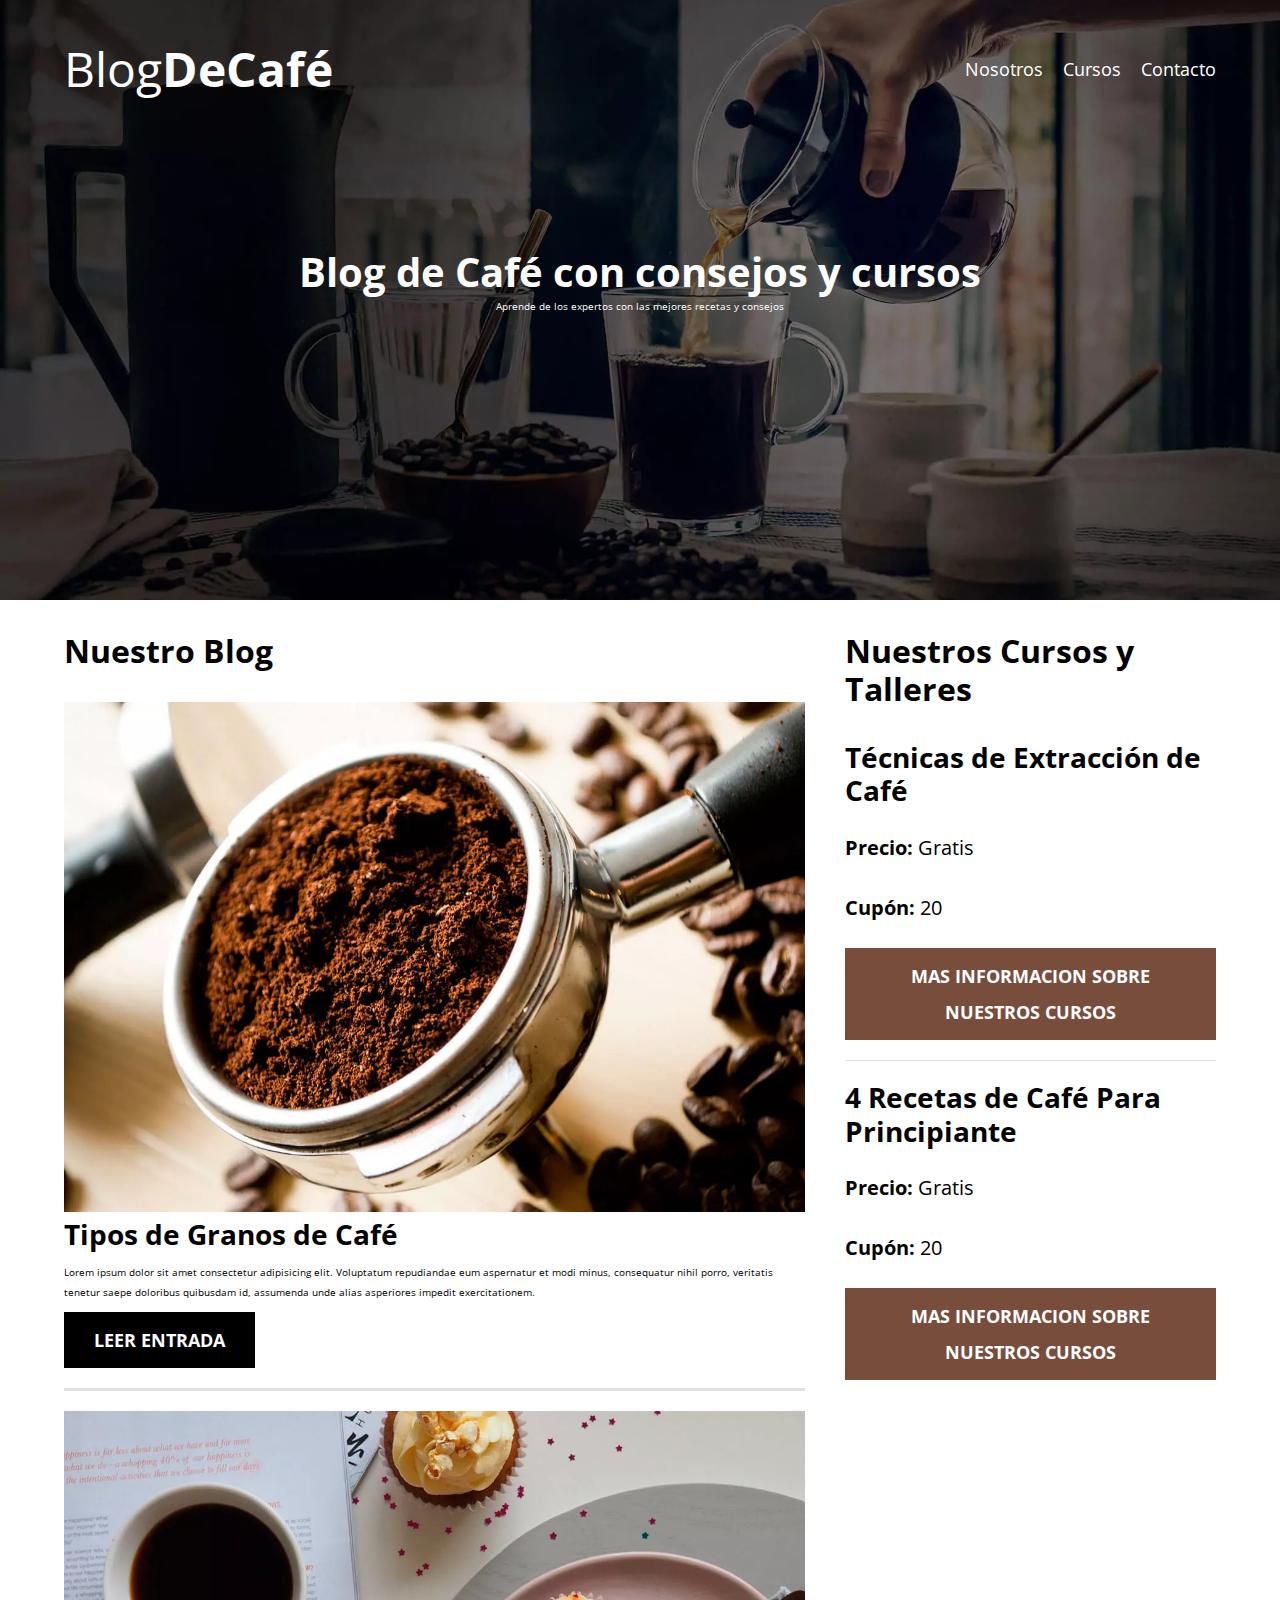
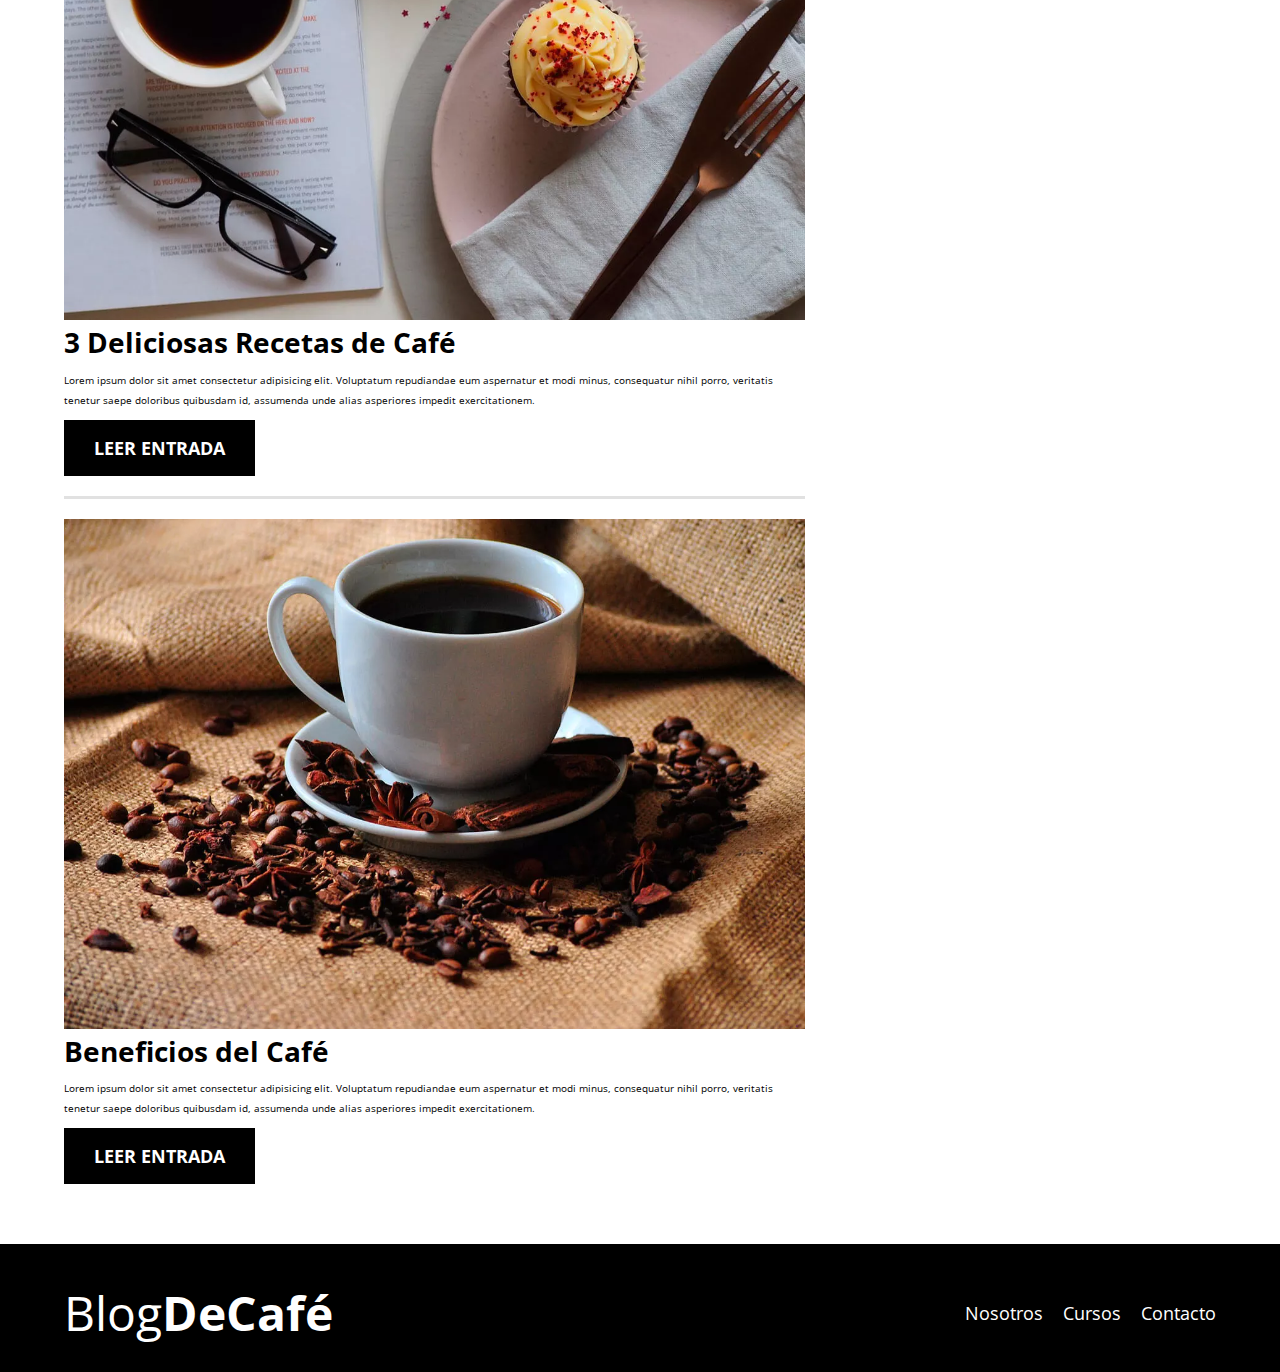
<file: index.html>
<!DOCTYPE html>
<html lang="en">
  <head>
    <meta charset="UTF-8" />
    <meta name="viewport" content="width=device-width, initial-scale=1.0" />
    <title>BlogDeCafé</title>
<meta name="description" content="Página Web de Blog de Café">

    <!-- Prefetch-->
    <link rel="prefetch" href="nosotros.html" as="document" />

    <!-- Preload -->
    <link rel="preload" href="css/normalize.css" as="style" />
    <link rel="stylesheet" href="css/normalize.css" />

    <link
      rel="preload"
      href="https://fonts.googleapis.com/css2?family=Open+Sans&family=PT+Sans&display=swap"
      crossorigin="crossorigin"
      as="font"
    />
    <link
      href="https://fonts.googleapis.com/css2?family=Open+Sans&family=PT+Sans&display=swap"
      rel="stylesheet"
    />

    <link rel="preload" href="css/style.css" as="style" />
    <link rel="stylesheet" href="css/style.css" />
</head>
  <body>
    <header class="header">
      <div class="contenedor">
        <div class="barra">
          <a class="logo" href="index.html">
            <h1 class="logo__nombre no-margin centrar-texto">
              Blog<span class="logo__bold">DeCafé</span>
            </h1>
          </a>

          <nav class="navegacion">
            <a href="nosotros.html" class="navegacion__enlace">Nosotros</a>
            <a href="cursos.html" class="navegacion__enlace">Cursos</a>
            <a href="contacto.html" class="navegacion__enlace">Contacto</a>
          </nav>
        </div>
      </div>

      <div class="header__texto">
        <h2 class="no-margin">Blog de Café con consejos y cursos</h2>
        <p class="no-margin">
          Aprende de los expertos con las mejores recetas y consejos
        </p>
      </div>
    </header>

    <div class="contenedor contenido-principal">
      <main class="blog">
        <h3>Nuestro Blog</h3>

        <article class="entrada">
          <div class="entrada__imagen">
            <picture>
              <source loading="lazy" srcset="img/blog1.webp" type="image/webp" />
              <img loading="lazy" src="img/blog1.jpg" alt="imagen blog" />
            </picture>

          </div>

          <div class="entrada__contenido">
            <h4 class="no-margin">Tipos de Granos de Café</h4>
            <p>
              Lorem ipsum dolor sit amet consectetur adipisicing elit.
              Voluptatum repudiandae eum aspernatur et modi minus, consequatur
              nihil porro, veritatis tenetur saepe doloribus quibusdam id,
              assumenda unde alias asperiores impedit exercitationem.
            </p>
            <a href="entrada.html" class="boton boton--primario"
              >Leer Entrada</a
            >
          </div>
        </article>
        <article class="entrada">
          <div class="entrada__imagen">
            <picture>
              <source loading="lazy" srcset="img/blog2.webp" type="image/webp" />
              <img loading="lazy" src="img/blog2.jpg" alt="imagen blog" />
           </picture>
          </div>

          <div class="entrada__contenido">
            <h4 class="no-margin">3 Deliciosas Recetas de Café</h4>
            <p>
              Lorem ipsum dolor sit amet consectetur adipisicing elit.
              Voluptatum repudiandae eum aspernatur et modi minus, consequatur
              nihil porro, veritatis tenetur saepe doloribus quibusdam id,
              assumenda unde alias asperiores impedit exercitationem.
            </p>
            <a href="entrada.html" class="boton boton--primario"
              >Leer Entrada</a
            >
          </div>
        </article>
        <article class="entrada">
          <div class="entrada__imagen">
            <picture>
              <source loading="lazy" srcset="img/blog3.webp" type="image/webp" />
              <img loading="lazy" src="img/blog3.jpg" alt="imagen blog" />
            </picture>
          </div>

          <div class="entrada__contenido">
            <h4 class="no-margin">Beneficios del Café</h4>
            <p>
              Lorem ipsum dolor sit amet consectetur adipisicing elit.
              Voluptatum repudiandae eum aspernatur et modi minus, consequatur
              nihil porro, veritatis tenetur saepe doloribus quibusdam id,
              assumenda unde alias asperiores impedit exercitationem.
            </p>
            <a href="entrada.html" class="boton boton--primario"
              >Leer Entrada</a
            >
          </div>
        </article>
      </main>
      <aside class="sidebar">
        <h3>Nuestros Cursos y Talleres</h3>

        <ul class="cursos no-padding">
          <li class="widget-curso">
            <h4 class="no-margin">Técnicas de Extracción de Café</h4>
            <p class="widget-curso__label">
              Precio:
              <span class="widget-curso__info">Gratis</span>
            </p>
            <p class="widget-curso__label">
              Cupón:
              <span class="widget-curso__info">20</span>
            </p>
            <a href="entrada.html" class="boton boton--secundario"
              >Mas Informacion sobre nuestros cursos</a
            >
          </li>

          <li class="widget-curso">
            <h4 class="no-margin">4 Recetas de Café Para Principiante</h4>
            <p class="widget-curso__label">
              Precio:
              <span class="widget-curso__info">Gratis</span>
            </p>
            <p class="widget-curso__label">
              Cupón:
              <span class="widget-curso__info">20</span>
            </p>
            <a href="entrada.html" class="boton boton--secundario"
              >Mas Informacion sobre nuestros cursos</a
            >
          </li>
        </ul>
      </aside>
    </div>

    <footer class="footer">
      <div class="contenedor">
        <div class="barra">
          <a class="logo" href="index.html">
            <h1 class="logo__nombre no-margin centrar-texto">
              Blog<span class="logo__bold">DeCafé</span>
            </h1>
          </a>

          <nav class="navegacion">
            <a href="nosotros.html" class="navegacion__enlace">Nosotros</a>
            <a href="cursos.html" class="navegacion__enlace">Cursos</a>
            <a href="contacto.html" class="navegacion__enlace">Contacto</a>
          </nav>
        </div>
      </div>
    </footer>

    <script src="js/modernizr.js"></script>
  </body>
</html>
</file>
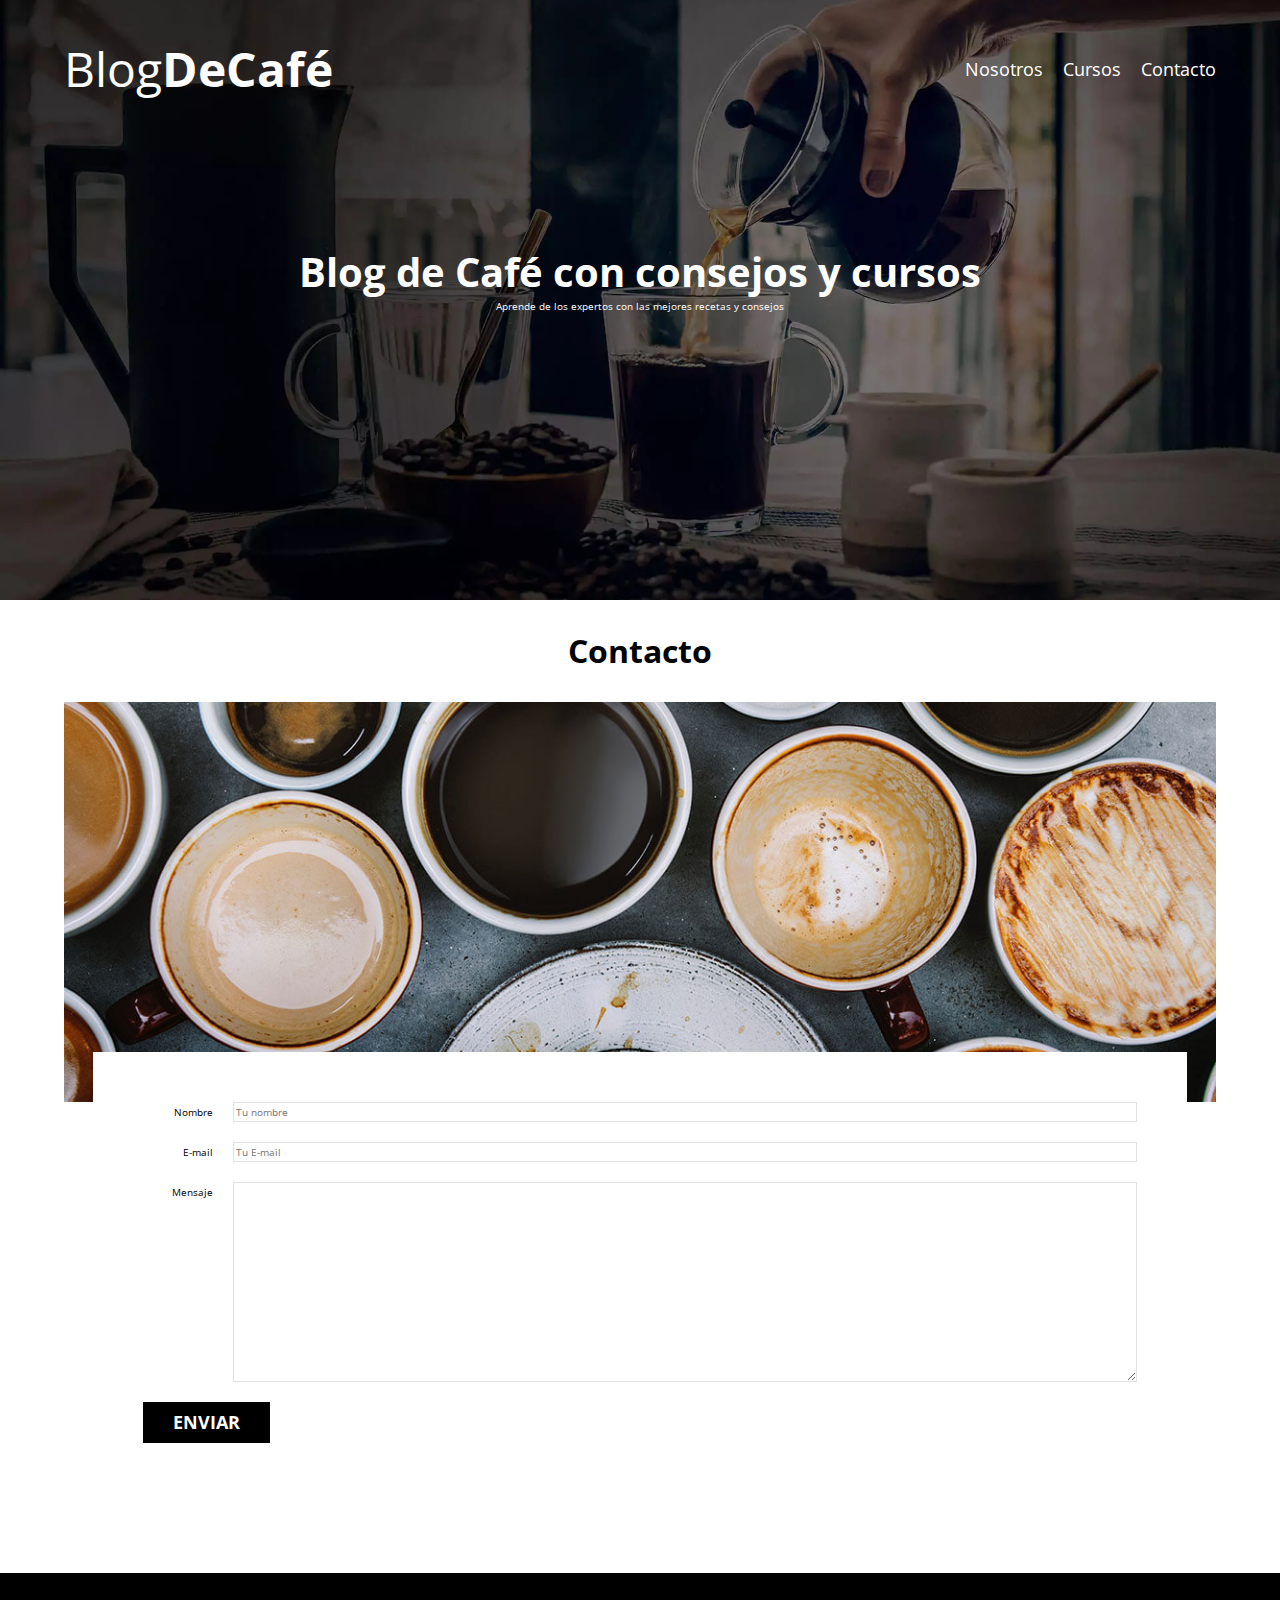
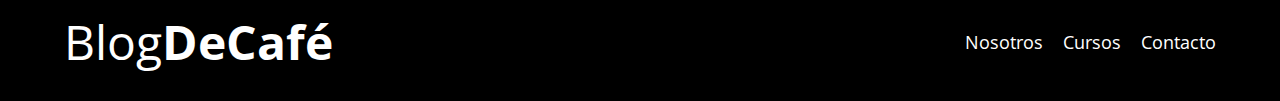
<file: contacto.html>
<!DOCTYPE html>
<html lang="en">
  <head>
    <meta charset="UTF-8" />
    <meta name="viewport" content="width=device-width, initial-scale=1.0" />
    <title>BlogDeCafé</title>
    <link rel="stylesheet" href="css/normalize.css" />
    <link
      href="https://fonts.googleapis.com/css2?family=Open+Sans&family=PT+Sans&display=swap"
      rel="stylesheet"
    />
    <link rel="stylesheet" href="css/style.css" />
  </head>
  <body>
    <header class="header">
      <div class="contenedor">
        <div class="barra">
          <a class="logo" href="index.html">
            <h1 class="logo__nombre no-margin centrar-texto">
              Blog<span class="logo__bold">DeCafé</span>
            </h1>
          </a>

          <nav class="navegacion">
            <a href="nosotros.html" class="navegacion__enlace">Nosotros</a>
            <a href="cursos.html" class="navegacion__enlace">Cursos</a>
            <a href="contacto.html" class="navegacion__enlace">Contacto</a>
          </nav>
        </div>
      </div>

      <div class="header__texto">
        <h2 class="no-margin">Blog de Café con consejos y cursos</h2>
        <p class="no-margin">
          Aprende de los expertos con las mejores recetas y consejos
        </p>
      </div>
    </header>

    <main class="contenedor">
      <h3 class="centrar-texto">Contacto</h3>
      <div class="contacto-bg"></div>

      <form class="formulario">
        <div class="campo">
          <label class="campo__label" for="nombre">Nombre</label>
          <input
            class="campo__field"
            type="text"
            placeholder="Tu nombre"
            id="nombre"
          />
        </div>

        <div class="campo">
          <label class="campo__label" for="email">E-mail</label>
          <input
            class="campo__field"
            type="email"
            placeholder="Tu E-mail"
            id="email"
          />
        </div>

        <div class="campo">
          <label class="campo__label" for="mensaje">Mensaje</label>
          <textarea class="campo__field campo__field--textarea" id="mensaje">
          </textarea>
        </div>

        <div class="campo">
          <input type="submit" value="Enviar" class="boton boton--primario" />
        </div>
      </form>
    </main>

    <footer class="footer">
      <div class="contenedor">
        <div class="barra">
          <a class="logo" href="index.html">
            <h1 class="logo__nombre no-margin centrar-texto">
              Blog<span class="logo__bold">DeCafé</span>
            </h1>
          </a>

          <nav class="navegacion">
            <a href="nosotros.html" class="navegacion__enlace">Nosotros</a>
            <a href="cursos.html" class="navegacion__enlace">Cursos</a>
            <a href="contacto.html" class="navegacion__enlace">Contacto</a>
          </nav>
        </div>
      </div>
    </footer>

    <script src="js/modernizr.js"></script>
  </body>
</html>
</file>
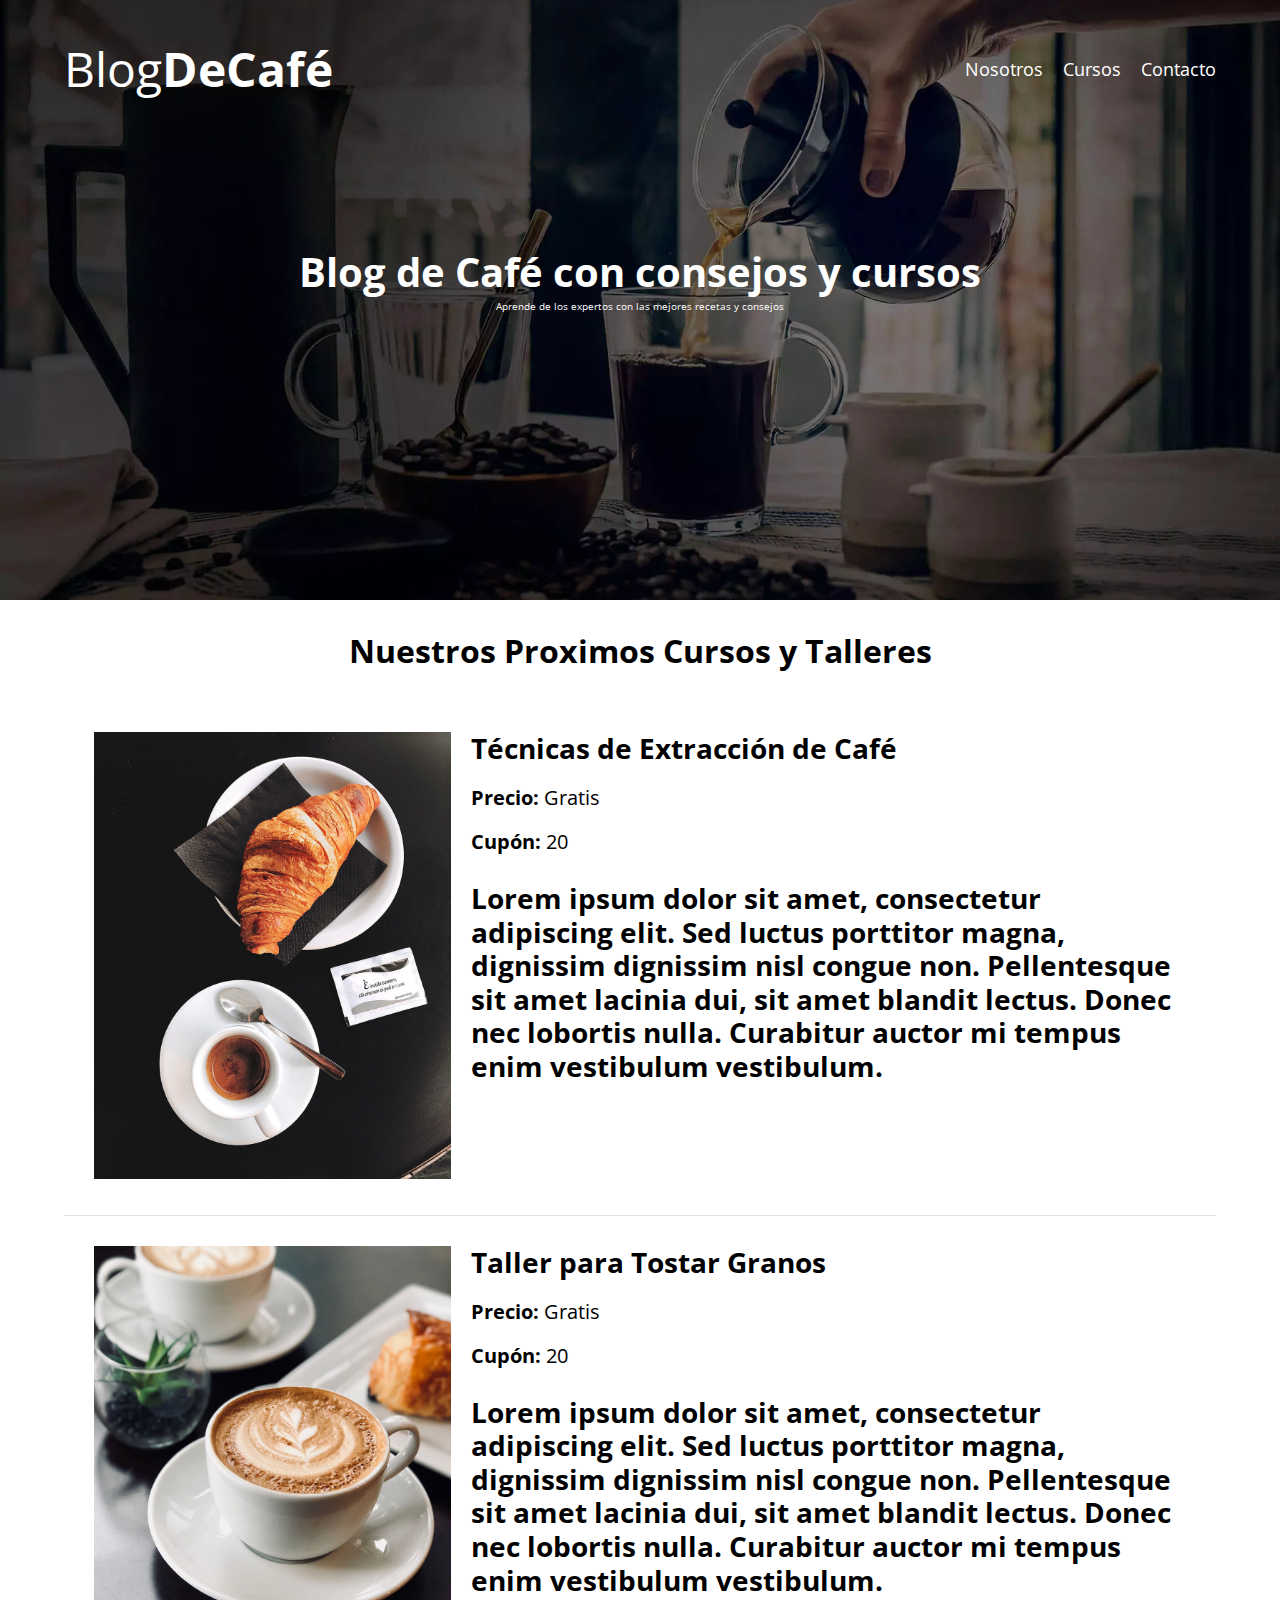
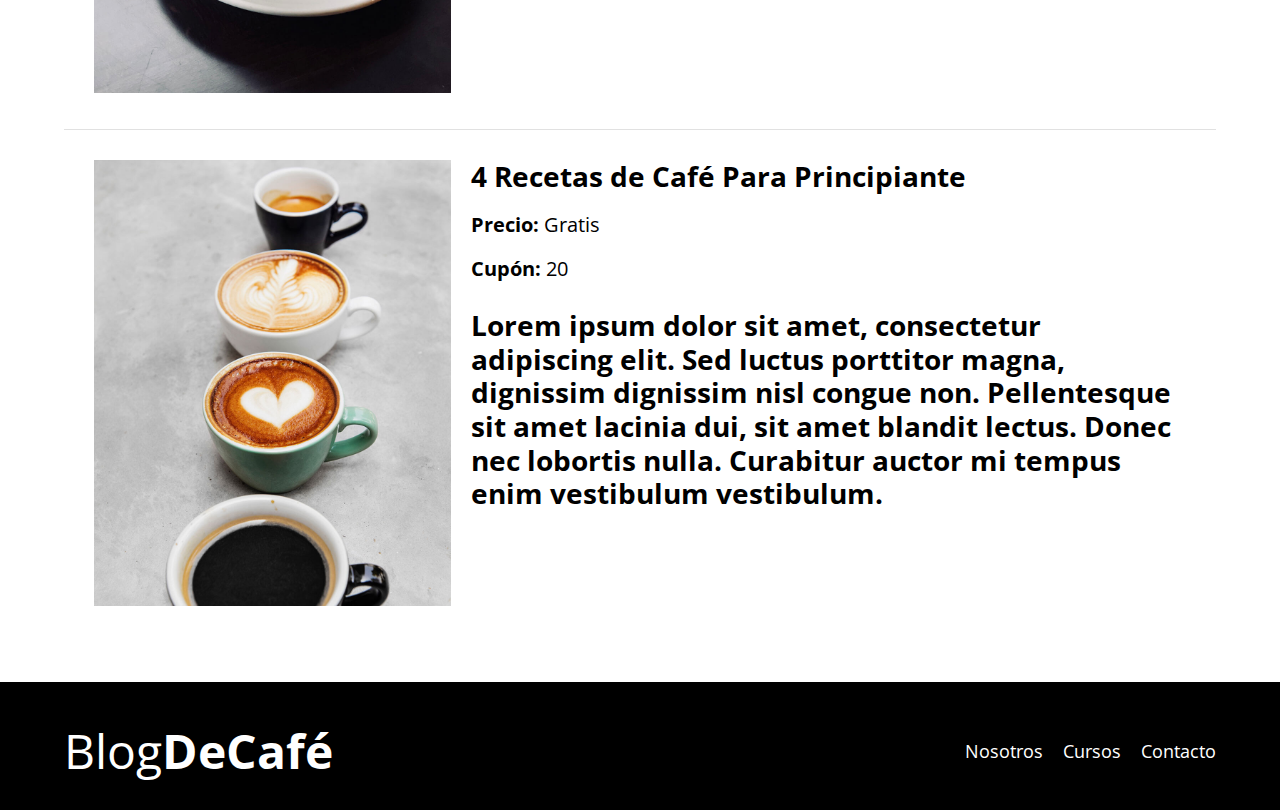
<file: cursos.html>
<!DOCTYPE html>
<html lang="en">
  <head>
    <meta charset="UTF-8" />
    <meta name="viewport" content="width=device-width, initial-scale=1.0" />
    <title>BlogDeCafé</title>
    <link rel="stylesheet" href="css/normalize.css" />
    <link
      href="https://fonts.googleapis.com/css2?family=Open+Sans&family=PT+Sans&display=swap"
      rel="stylesheet"
    />
    <link rel="stylesheet" href="css/style.css" />
  </head>
  <body>
    <header class="header">
      <div class="contenedor">
        <div class="barra">
          <a class="logo" href="index.html">
            <h1 class="logo__nombre no-margin centrar-texto">
              Blog<span class="logo__bold">DeCafé</span>
            </h1>
          </a>

          <nav class="navegacion">
            <a href="nosotros.html" class="navegacion__enlace">Nosotros</a>
            <a href="cursos.html" class="navegacion__enlace">Cursos</a>
            <a href="contacto.html" class="navegacion__enlace">Contacto</a>
          </nav>
        </div>
      </div>

      <div class="header__texto">
        <h2 class="no-margin">Blog de Café con consejos y cursos</h2>
        <p class="no-margin">
          Aprende de los expertos con las mejores recetas y consejos
        </p>
      </div>
    </header>

    <main class="contenedor">
      <h3 class="centrar-texto">Nuestros Proximos Cursos y Talleres</h3>

          <div class="curso">
               <div class="curso__imagen">
                 <img src="img/curso1.jpg" alt="Imagen del Curso">
              </div>
                 <div class="curso__informacion">
                     <h4 class="no-margin">Técnicas de Extracción de Café</h>
                 <p class="curso__label">Precio:
                 <span class="curso__info">Gratis</span>
                 </p>
                 <p class="curso__label">Cupón:
                 <span class="curso__info">20</span>
                 </p>
                 <p class="curso__descripcion">
                    Lorem ipsum dolor sit amet, consectetur adipiscing elit. Sed luctus porttitor magna, dignissim dignissim nisl congue non. Pellentesque sit amet lacinia dui, sit amet blandit lectus. Donec nec lobortis nulla. Curabitur auctor mi tempus enim vestibulum vestibulum. 
                 </p>
                 </div> <!-- .curso-informacion-->
            </div> <!-- .curso -->

            <div class="curso">
               <div class="curso__imagen">
                 <img src="img/curso2.jpg" alt="Imagen del Curso">
              </div>
                 <div class="curso__informacion">
                     <h4 class="no-margin">Taller para Tostar Granos</h>
                 <p class="curso__label">Precio:
                 <span class="curso__info">Gratis</span>
                 </p>
                 <p class="curso__label">Cupón:
                 <span class="curso__info">20</span>
                 </p>
                 <p class="curso__descripcion">
                    Lorem ipsum dolor sit amet, consectetur adipiscing elit. Sed luctus porttitor magna, dignissim dignissim nisl congue non. Pellentesque sit amet lacinia dui, sit amet blandit lectus. Donec nec lobortis nulla. Curabitur auctor mi tempus enim vestibulum vestibulum. 
                 </p>
                 </div> <!-- .curso-informacion-->
            </div> <!-- .curso -->

            <div class="curso">
               <div class="curso__imagen">
                 <img src="img/curso3.jpg" alt="Imagen del Curso">
              </div>
                 <div class="curso__informacion">
                     <h4 class="no-margin">4 Recetas de Café Para Principiante</h>
                 <p class="curso__label">Precio:
                 <span class="curso__info">Gratis</span>
                 </p>
                 <p class="curso__label">Cupón:
                 <span class="curso__info">20</span>
                 </p>
                 <p class="curso__descripcion">
                    Lorem ipsum dolor sit amet, consectetur adipiscing elit. Sed luctus porttitor magna, dignissim dignissim nisl congue non. Pellentesque sit amet lacinia dui, sit amet blandit lectus. Donec nec lobortis nulla. Curabitur auctor mi tempus enim vestibulum vestibulum. 
                 </p>
                 </div> <!-- .curso-informacion-->
            </div> <!-- .curso -->

    </main>

    <footer class="footer">
      <div class="contenedor">
        <div class="barra">
          <a class="logo" href="index.html">
            <h1 class="logo__nombre no-margin centrar-texto">
              Blog<span class="logo__bold">DeCafé</span>
            </h1>
          </a>

          <nav class="navegacion">
            <a href="nosotros.html" class="navegacion__enlace">Nosotros</a>
            <a href="cursos.html" class="navegacion__enlace">Cursos</a>
            <a href="contacto.html" class="navegacion__enlace">Contacto</a>
          </nav>
        </div>
      </div>
    </footer>
  </body>
</html>

    </footer>

    <script src="js/modernizr.js"></script>
  </body>
</html>
</file>
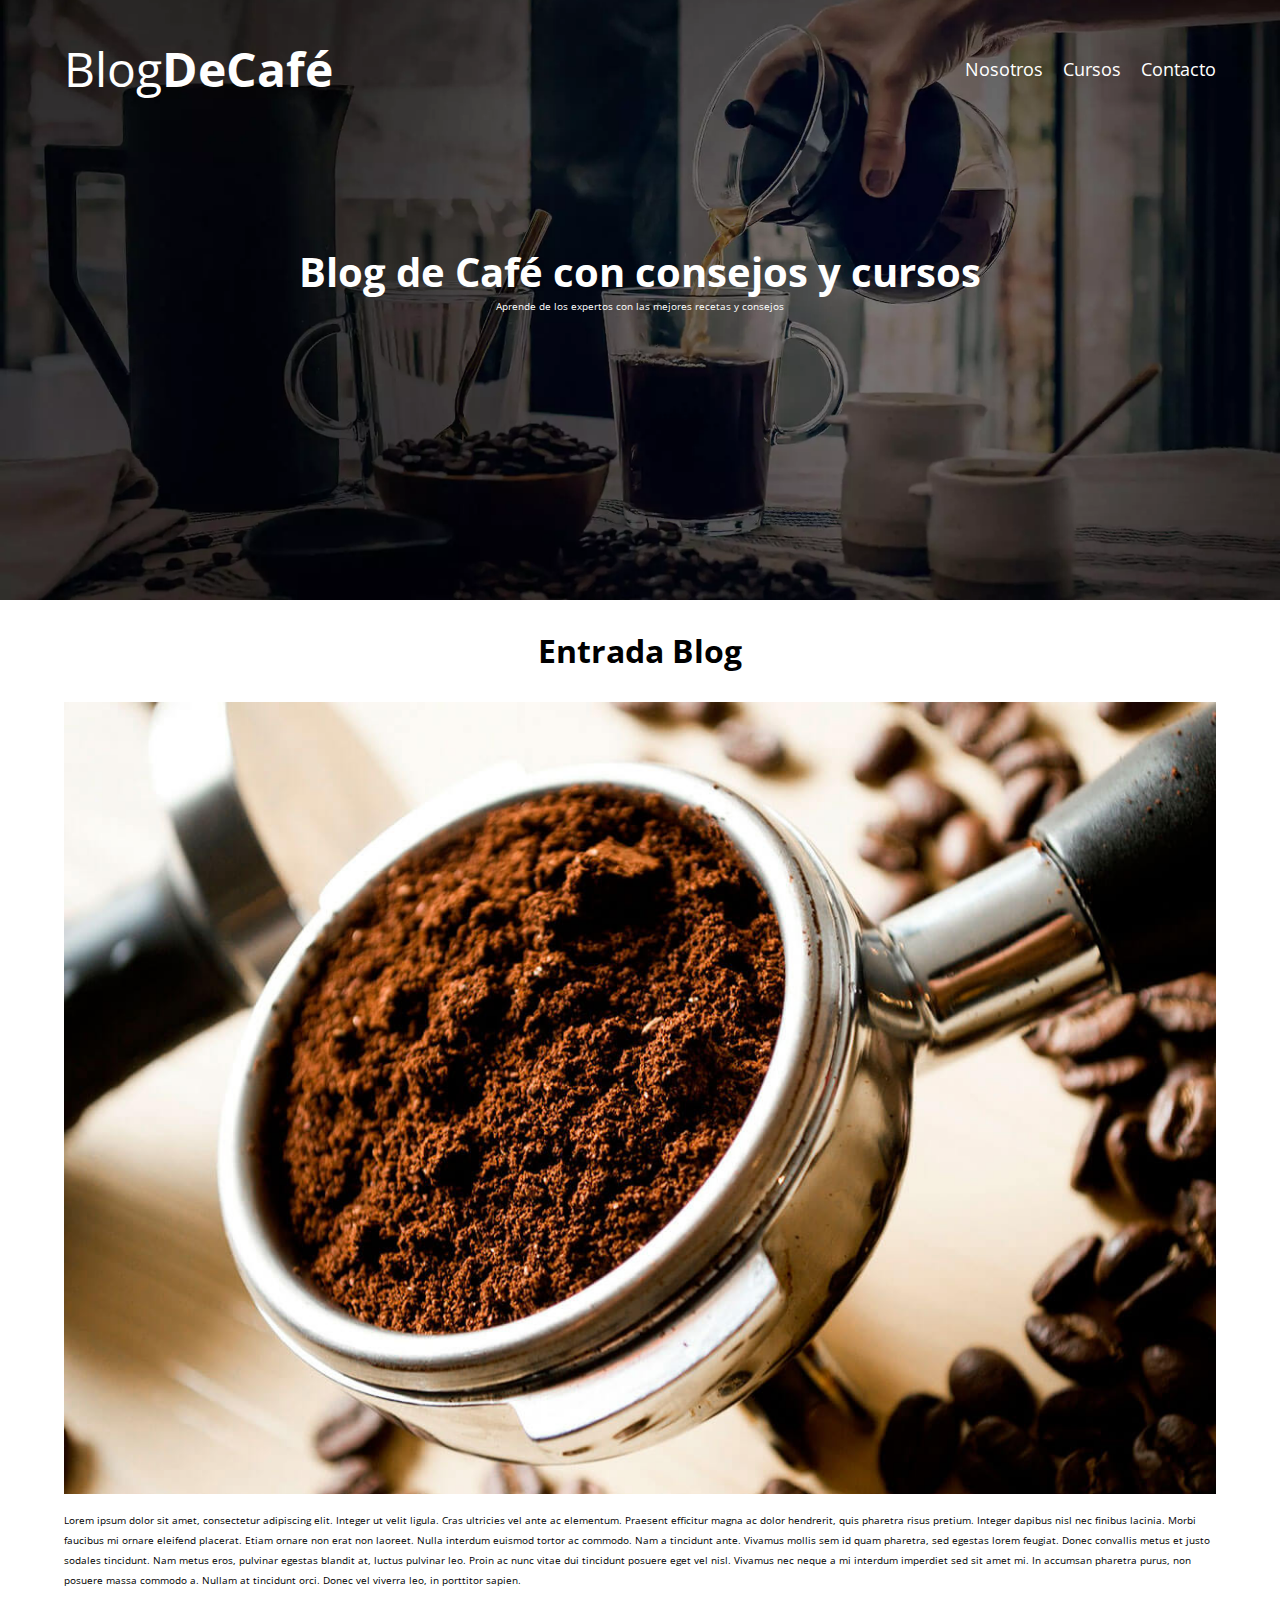
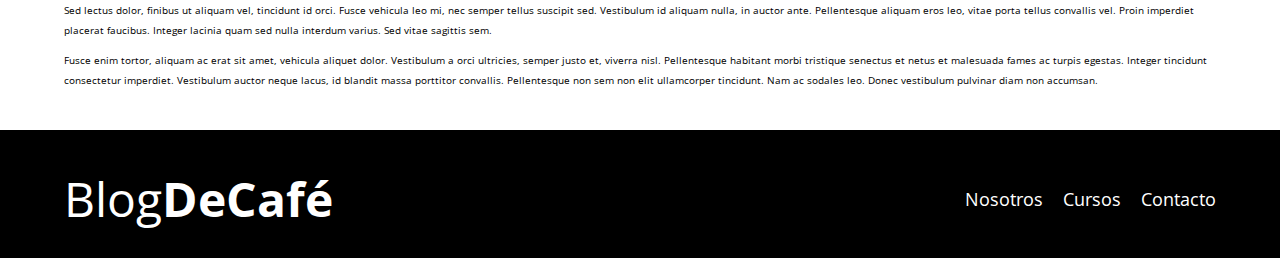
<file: entrada.html>
<!DOCTYPE html>
<html lang="en">
  <head>
    <meta charset="UTF-8" />
    <meta name="viewport" content="width=device-width, initial-scale=1.0" />
    <title>BlogDeCafé</title>
    <link rel="stylesheet" href="css/normalize.css" />
    <link
      href="https://fonts.googleapis.com/css2?family=Open+Sans&family=PT+Sans&display=swap"
      rel="stylesheet"
    />
    <link rel="stylesheet" href="css/style.css" />
  </head>
  <body>
    <header class="header">
      <div class="contenedor">
        <div class="barra">
          <a class="logo" href="index.html">
            <h1 class="logo__nombre no-margin centrar-texto">
              Blog<span class="logo__bold">DeCafé</span>
            </h1>
          </a>

          <nav class="navegacion">
            <a href="nosotros.html" class="navegacion__enlace">Nosotros</a>
            <a href="cursos.html" class="navegacion__enlace">Cursos</a>
            <a href="contacto.html" class="navegacion__enlace">Contacto</a>
          </nav>
        </div>
      </div>

      <div class="header__texto">
        <h2 class="no-margin">Blog de Café con consejos y cursos</h2>
        <p class="no-margin">
          Aprende de los expertos con las mejores recetas y consejos
        </p>
      </div>
    </header>

    <main class="contenedor">
      <h3 class="centrar-texto">Entrada Blog</h3>
      <img src="img/blog1.jpg" alt="Entrada Blog">

      

<p>Lorem ipsum dolor sit amet, consectetur adipiscing elit. Integer ut velit ligula. Cras ultricies vel ante ac elementum. Praesent efficitur magna ac dolor hendrerit, quis pharetra risus pretium. Integer dapibus nisl nec finibus lacinia. Morbi faucibus mi ornare eleifend placerat. Etiam ornare non erat non laoreet. Nulla interdum euismod tortor ac commodo. Nam a tincidunt ante. Vivamus mollis sem id quam pharetra, sed egestas lorem feugiat. Donec convallis metus et justo sodales tincidunt. Nam metus eros, pulvinar egestas blandit at, luctus pulvinar leo. Proin ac nunc vitae dui tincidunt posuere eget vel nisl. Vivamus nec neque a mi interdum imperdiet sed sit amet mi. In accumsan pharetra purus, non posuere massa commodo a. Nullam at tincidunt orci. Donec vel viverra leo, in porttitor sapien. </p>

<p> Sed lectus dolor, finibus ut aliquam vel, tincidunt id orci. Fusce vehicula leo mi, nec semper tellus suscipit sed. Vestibulum id aliquam nulla, in auctor ante. Pellentesque aliquam eros leo, vitae porta tellus convallis vel. Proin imperdiet placerat faucibus. Integer lacinia quam sed nulla interdum varius. Sed vitae sagittis sem.</p>

<p>Fusce enim tortor, aliquam ac erat sit amet, vehicula aliquet dolor. Vestibulum a orci ultricies, semper justo et, viverra nisl. Pellentesque habitant morbi tristique senectus et netus et malesuada fames ac turpis egestas. Integer tincidunt consectetur imperdiet. Vestibulum auctor neque lacus, id blandit massa porttitor convallis. Pellentesque non sem non elit ullamcorper tincidunt. Nam ac sodales leo. Donec vestibulum pulvinar diam non accumsan. </p>
    </main>

    <footer class="footer">
      <div class="contenedor">
        <div class="barra">
          <a class="logo" href="index.html">
            <h1 class="logo__nombre no-margin centrar-texto">
              Blog<span class="logo__bold">DeCafé</span>
            </h1>
          </a>

          <nav class="navegacion">
            <a href="nosotros.html" class="navegacion__enlace">Nosotros</a>
            <a href="cursos.html" class="navegacion__enlace">Cursos</a>
            <a href="contacto.html" class="navegacion__enlace">Contacto</a>
          </nav>
        </div>
      </div>
    </footer>

    <script src="js/modernizr.js"></script>
  </body>
</html>
</file>
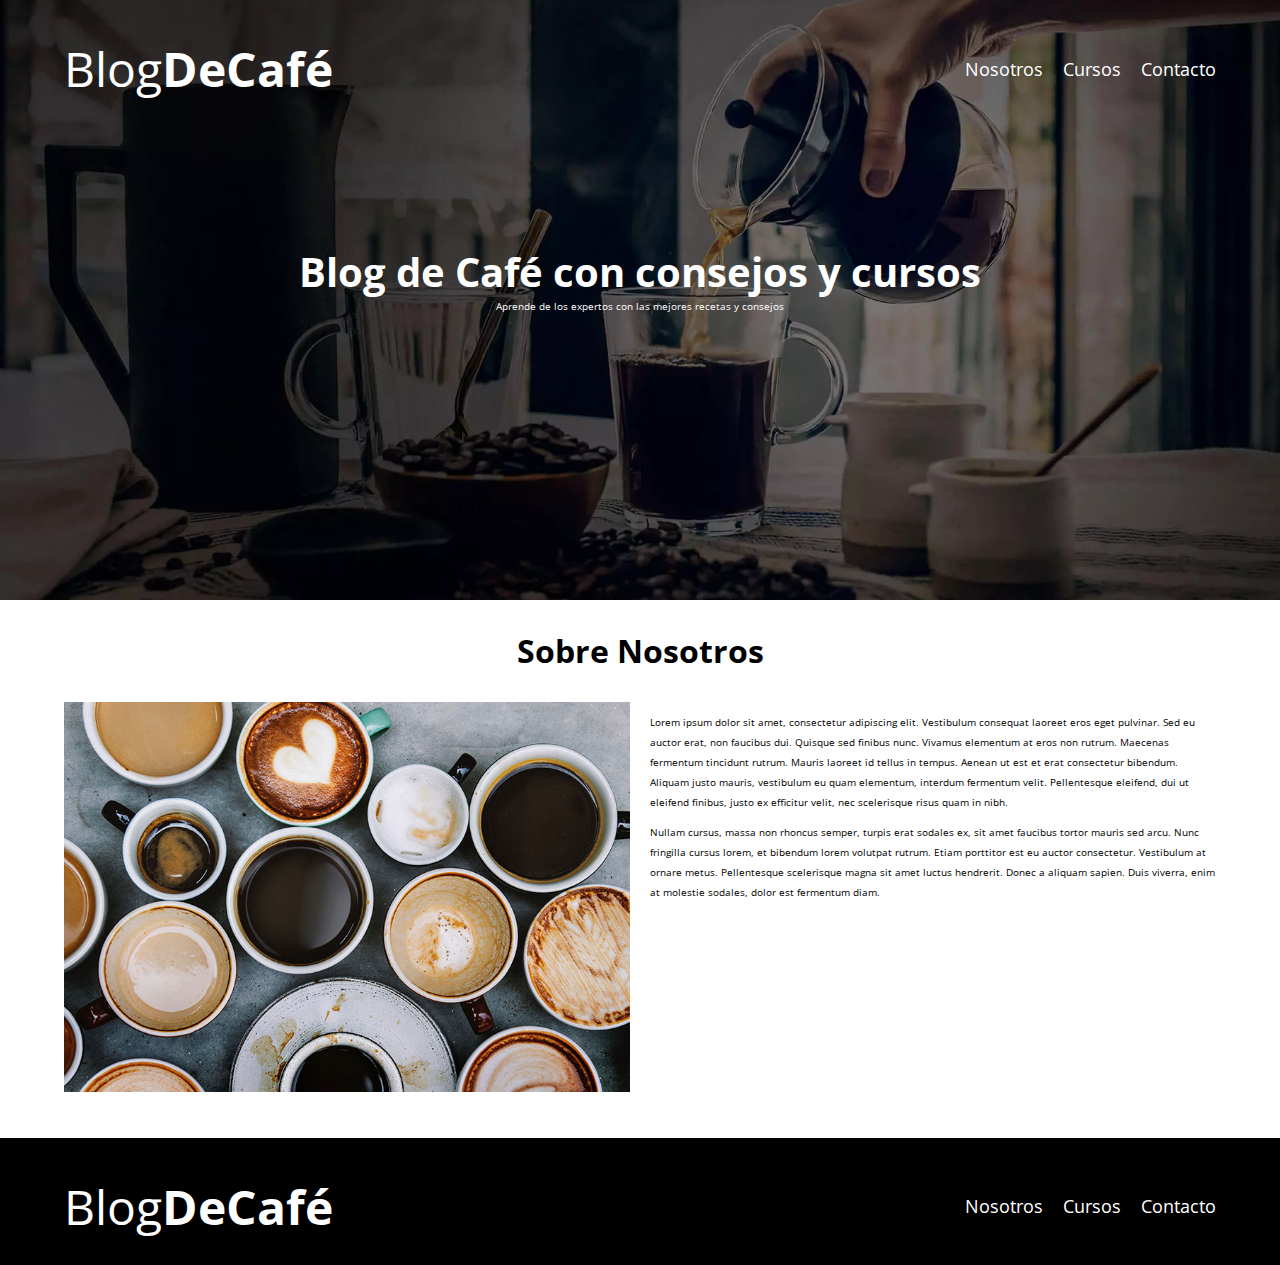
<file: nosotros.html>
<!DOCTYPE html>
<html lang="en">
  <head>
    <meta charset="UTF-8" />
    <meta name="viewport" content="width=device-width, initial-scale=1.0" />
    <title>BlogDeCafé</title>
    <link rel="stylesheet" href="css/normalize.css" />
    <link
      href="https://fonts.googleapis.com/css2?family=Open+Sans&family=PT+Sans&display=swap"
      rel="stylesheet"
    />
    <link rel="stylesheet" href="css/style.css" />
  </head>
  <body>
    <header class="header">
      <div class="contenedor">
        <div class="barra">
          <a class="logo" href="index.html">
            <h1 class="logo__nombre no-margin centrar-texto">
              Blog<span class="logo__bold">DeCafé</span>
            </h1>
          </a>

          <nav class="navegacion">
            <a href="nosotros.html" class="navegacion__enlace">Nosotros</a>
            <a href="cursos.html" class="navegacion__enlace">Cursos</a>
            <a href="contacto.html" class="navegacion__enlace">Contacto</a>
          </nav>
        </div>
      </div>

      <div class="header__texto">
        <h2 class="no-margin">Blog de Café con consejos y cursos</h2>
        <p class="no-margin">
          Aprende de los expertos con las mejores recetas y consejos
        </p>
      </div>
    </header>

    <main class="contenedor">
      <h3 class="centrar-texto">Sobre Nosotros</h3>

      <div class="sobre-nosotros">
        <div class="sobre-nosotros__imagen">
          <img src="img/nosotros.jpg" alt="imagen nosotros" />
        </div>

        <div class="sobre-nosotros__texto">

        <p>Lorem ipsum dolor sit amet, consectetur adipiscing elit. Vestibulum consequat laoreet eros eget pulvinar. Sed eu auctor erat, non faucibus dui. Quisque sed finibus nunc. Vivamus elementum at eros non rutrum. Maecenas fermentum tincidunt rutrum. Mauris laoreet id tellus in tempus. Aenean ut est et erat consectetur bibendum. Aliquam justo mauris, vestibulum eu quam elementum, interdum fermentum velit. Pellentesque eleifend, dui ut eleifend finibus, justo ex efficitur velit, nec scelerisque risus quam in nibh.</p>

        <p>Nullam cursus, massa non rhoncus semper, turpis erat sodales ex, sit amet faucibus tortor mauris sed arcu. Nunc fringilla cursus lorem, et bibendum lorem volutpat rutrum. Etiam porttitor est eu auctor consectetur. Vestibulum at ornare metus. Pellentesque scelerisque magna sit amet luctus hendrerit. Donec a aliquam sapien. Duis viverra, enim at molestie sodales, dolor est fermentum diam.</p>

        </div>

      </div>
    </main>

    <footer class="footer">
      <div class="contenedor">
        <div class="barra">
          <a class="logo" href="index.html">
            <h1 class="logo__nombre no-margin centrar-texto">
              Blog<span class="logo__bold">DeCafé</span>
            </h1>
          </a>

          <nav class="navegacion">
            <a href="nosotros.html" class="navegacion__enlace">Nosotros</a>
            <a href="cursos.html" class="navegacion__enlace">Cursos</a>
            <a href="contacto.html" class="navegacion__enlace">Contacto</a>
          </nav>
        </div>
      </div>
    </footer>

    <script src="js/modernizr.js"></script>
  </body>
</html>
</file>
<file: css/style.css>
:root {
  -fuenteheading: "PT Sans", sans-serif;
  --fuenteParrafos: "Open Sans", sans-serif;

  --primario: #784d3c;
  --gris: #e1e1e1;
  --blanco: #ffffff;
  --negro: #000;
}
html {
  box-sizing: border-box;
  font-size: 62.5%; /* 1 rem sea = a 10px */
}
*,
*:before,
*:after {
  box-sizing: inherit;
}
body {
  font-family: var(--fuenteParrafos);
  font-size: 1, 6rem;
  line-height: 2;
}
/** Globales **/
.contenedor {
  width: min(90%, 120rem);
  margin: 0 auto;

}
a {
  text-decoration: none;
}
h1,
h2,
h3,
h4 {
  font-family: var(--fuenteHeading);
  line-height: 1.2;
}
h1 {
  font-size: 4.8rem;
}
h2 {
  font-size: 4rem;
}
h3 {
  font-size: 3.2rem;
}
h4 {
  font-size: 2.8rem;
}
img {
  max-width: 100%;
}
/** Utilidades **/
.no-margin {
  margin: 0;
}
.no-padding {
  padding: 0;
}
.centrar-texto {
  text-align: center;
}

/** Header **/
.webp .header {
    background-image: url(../img/banner.webp);
}
.no-webp .header {
  background-image: url(../img/banner.jpg);
}
.header {
  height: 60rem;
  background-size: cover;
  background-repeat: no-repeat;
  background-position: center center;
}
.header__texto {
  text-align: center;
  color: var(--blanco);
  margin-top: 5rem;
}
@media (min-width: 768px) {
  .header__texto {
    margin-top: 15rem;
  }
}
.barra {
  padding-top: 4rem;
}

@media (min-width: 768px) {
  .barra {
    display: flex;
    justify-content: space-between;
    align-items: center;
  }
}
.logo {
  color: var(--blanco);
}
.logo__nombre {
  font-weight: 400;
}
.logo__bold {
  font-weight: 700;
}
@media (min-width: 768px) {
  .navegacion {
    display: flex;
    gap: 2rem;
  }
}

.navegacion__enlace {
  display: block;
  text-align: center;
  font-size: 1.8rem;
  color: var(--blanco);
}

@media (min-width: 768px) {
  .contenido-principal {
    display: grid;
    grid-template-columns: 2fr 1fr;
    column-gap: 4rem;
  }
}

.entrada {
  border-bottom: 0.3rem solid var(--gris);
  margin-bottom: 2rem;
}
.entrada:last-of-type {
  border: none;
  margin-bottom: 0;
}
.boton {
  display: block;
  font-family: var(--fuenteHeading);
  color: var(--blanco);
  text-align: center;
  padding: 1rem 3rem;
  font-size: 1.8rem;
  text-transform: uppercase;
  font-weight: 700;
  margin-bottom: 2rem;
  border: none;
}
@media (min-width: 768px) {
  .boton {
    display: inline-block;
  }
}
.boton:hover {
  cursor: pointer;
}

.boton--primario {
  background-color: var(--negro);
}
.boton--secundario {
  background-color: var(--primario);
}

.cursos {
  list-style: none;
}
.widget-curso {
  border-bottom: 1px solid var(--gris);
  margin-bottom: 2rem;
}
.widget-curso:last-of-type {
  border: none;
  margin-bottom: 0;
}
.widget-curso__label {
  font-family: var(--fuenteHeading);
  font-weight: bold;
}
.widget-curso__info {
  font-weight: normal;
}
.widget-curso__label,
.widget-curso__info {
  font-size: 2rem;
}
.footer {
  background-color: var(--negro);
  padding-bottom: 3rem;
  margin-top: 4rem;
}

/** Sobre Nosotros **/
@media (min-width: 768px) {
  .sobre-nosotros {
    display: grid;
    grid-template-columns: repeat(2, 1fr);
    column-gap: 2rem;
  }
}
/** Cursos **/
.curso {
  padding: 3rem;
  border-bottom: 1px solid var(--gris);
}
@media (min-width: 768px) {
  .curso {
    display: grid;
    grid-template-columns: 1fr 2fr;
    column-gap: 2rem;
  }
}

.curso:last-of-type {
  border: none;
}

.curso__label {
  font-family: var(--fuenteHeading);
  font-weight: bold;
}
.curso__info {
  font-weight: normal;
}
.curso__label,
.curso__info {
  font-size: 2rem;
}

/** Contacto **/

.contacto-bg {
  background-image: url(../img/contacto.jpg);
  height: 40rem;
  background-size: cover;
  background-repeat: no-repeat;
}

.formulario {
  background-color: var(--blanco);
  margin: -5rem auto 0 auto;
  width: 95%;
  padding: 5rem;
}
.campo {
  display: flex;
  margin-bottom: 2rem;
}
.campo__label {
  flex: 0 0 9rem;
  text-align: right;
  padding-right: 2rem;
}
.campo__field {
  flex: 1;
  border: 1px solid var(--gris);
}
.campo__field--textarea {
  height: 200px;
}
</file>
